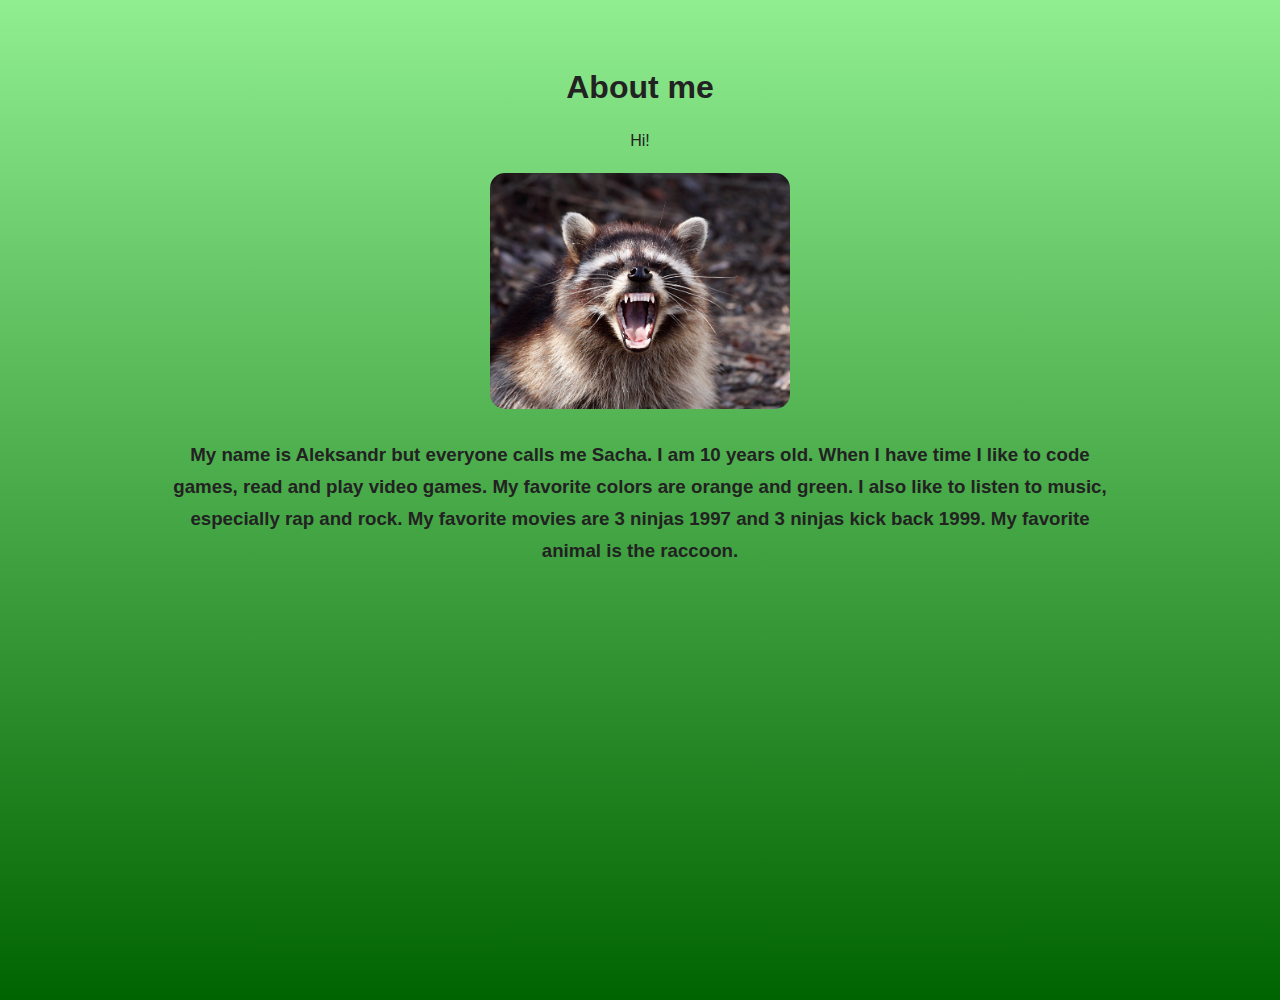
<file: index.html>
<!DOCTYPE html>
<html lang="ru">

<head>
  <meta charset="UTF-8">
  <link rel="stylesheet" href="style.css">
  <title>Портфолио Junior верстальщика</title>
  <meta http-equiv="X-UA-Compatible" content="IE=edge">
  <meta name="viewport" content="width=device-width, initial-scale=1.0">
</head>

<body>
  <div class="wrapper">
    <section class="hero-image">
      <h1 class="heading">About me</h1>
      <p>
        Hi!
      </p>
      <img src="racoon.webp" alt="" class="avatar">

      <h3> My name is Aleksandr but everyone calls me Sacha. I am 10 years old. When I have time I like to code games,
        read and play video games. My favorite colors are orange and green. I also like to listen to music, especially
        rap and rock. My favorite movies are 3 ninjas 1997 and 3 ninjas kick back 1999. My favorite animal is the
        raccoon.
      </h3>
    </section>

  </div>
</body>

</html>
</file>
<file: style.css>
body {
    margin: 0;
    font-family: "Montserrat", "Helvetica", "Arial", sans-serif;
    font-size: 16px;
    line-height: 32px;
    color: #222222;
    background: linear-gradient(lightgreen, darkgreen);
}

.wrapper {
    min-height: 100vh;
    width: 960px;
    max-width: 100%;
    padding: 50px;
    margin: 0 auto;
    text-align: center;
}

.avatar {
    border-radius: 15px;
    width: 300px;
    max-width: 100%;
}
</file>
